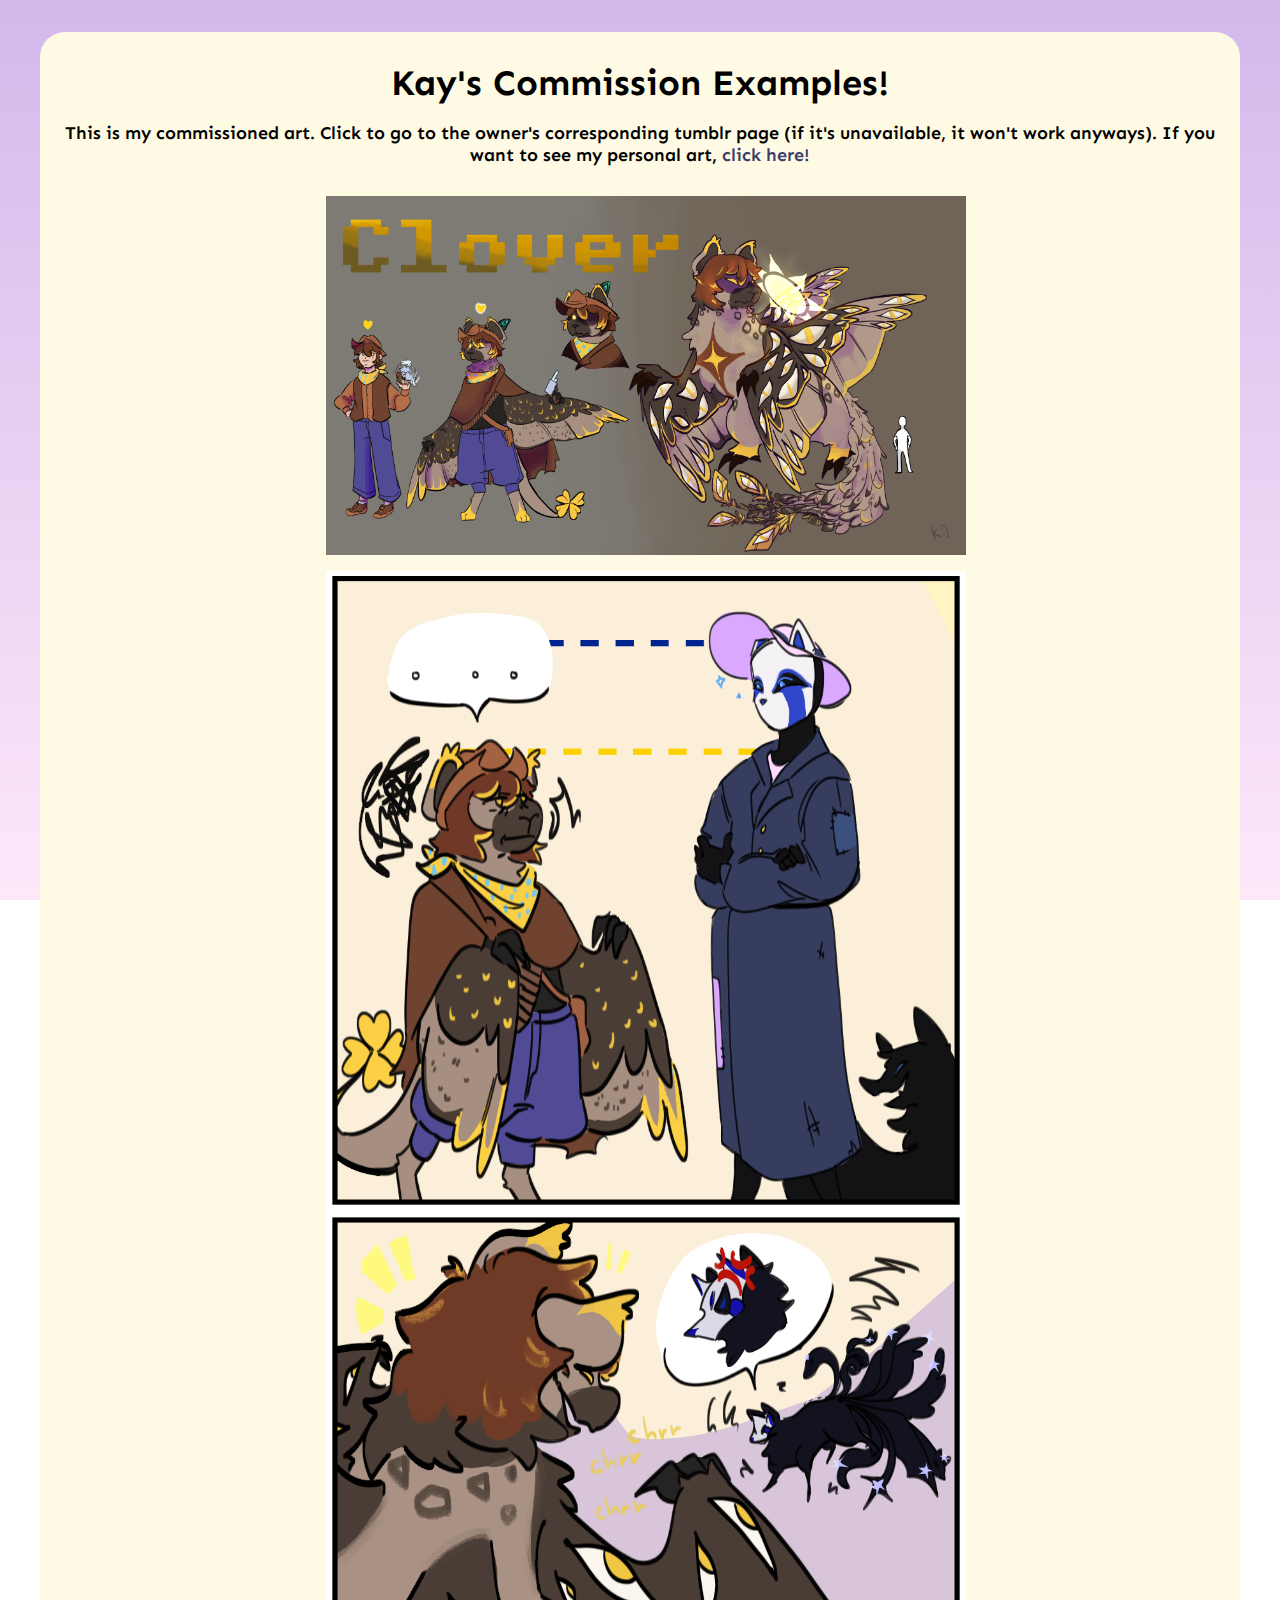
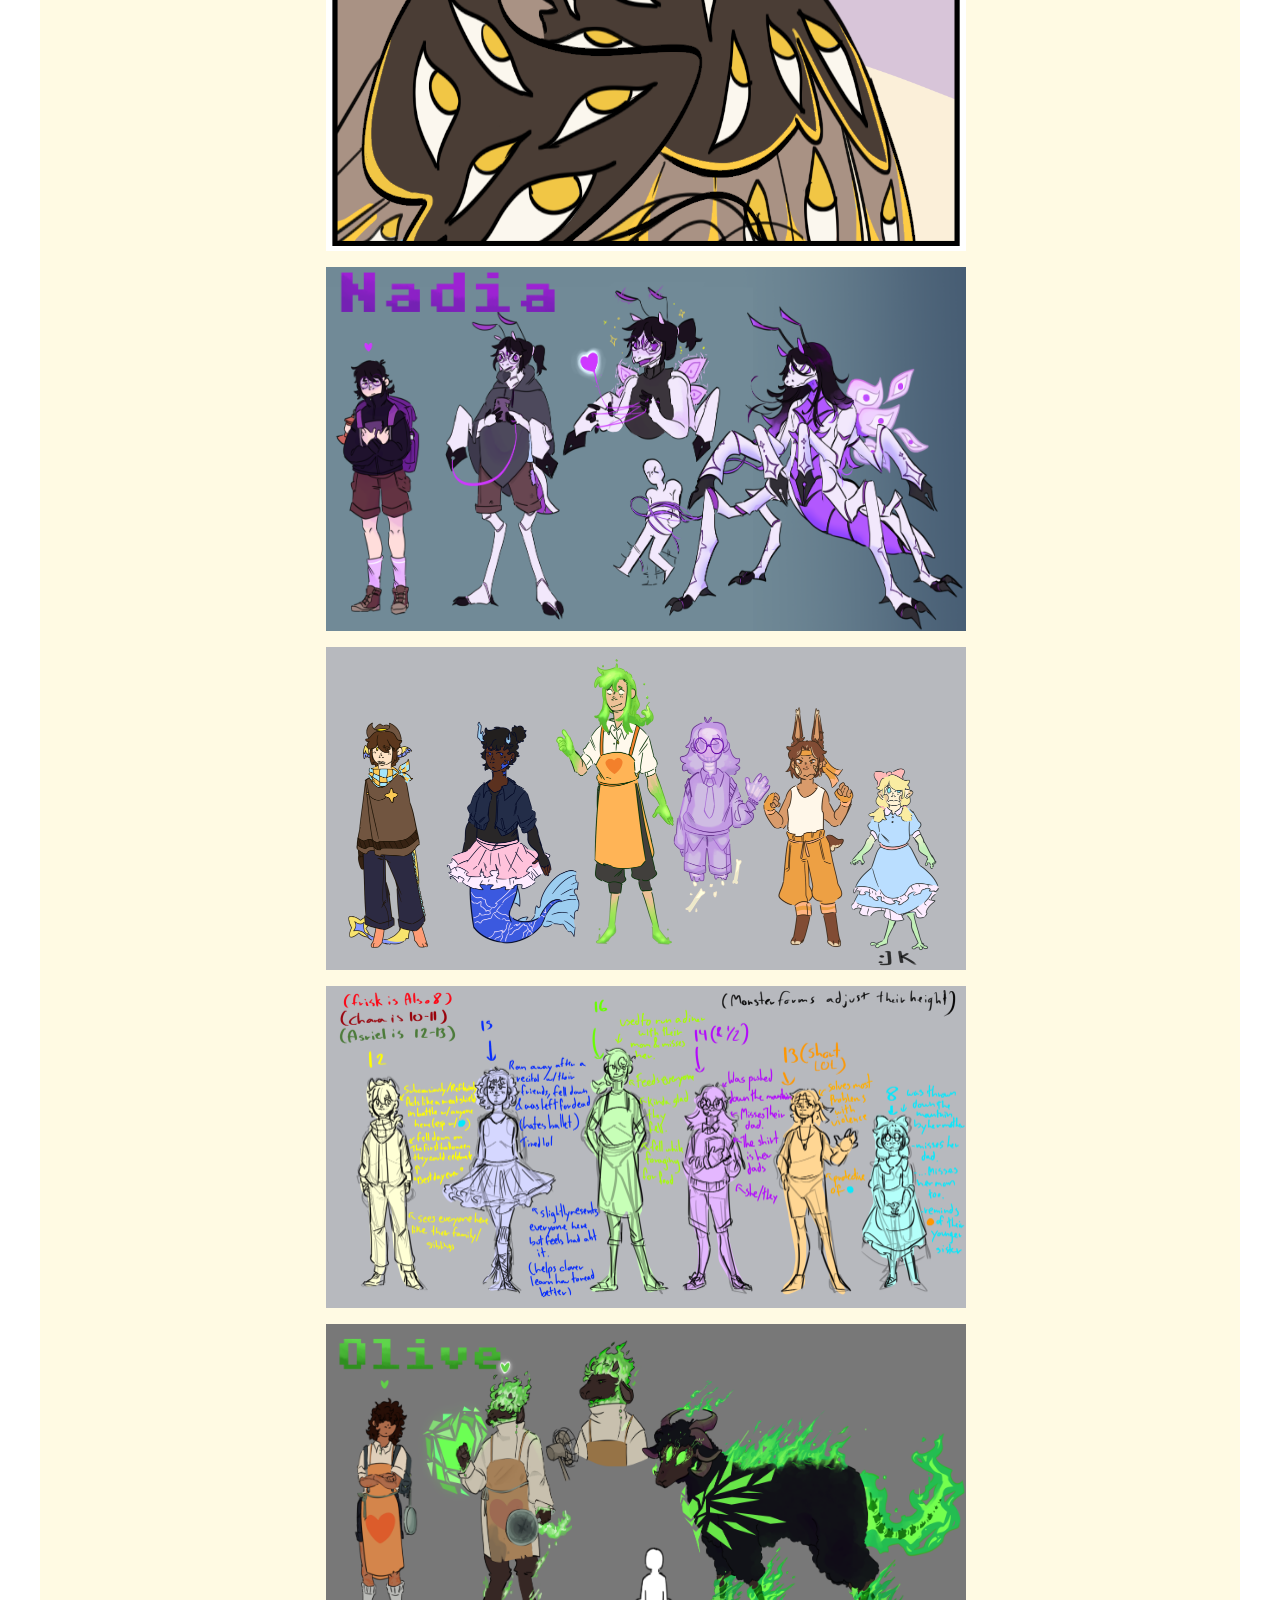
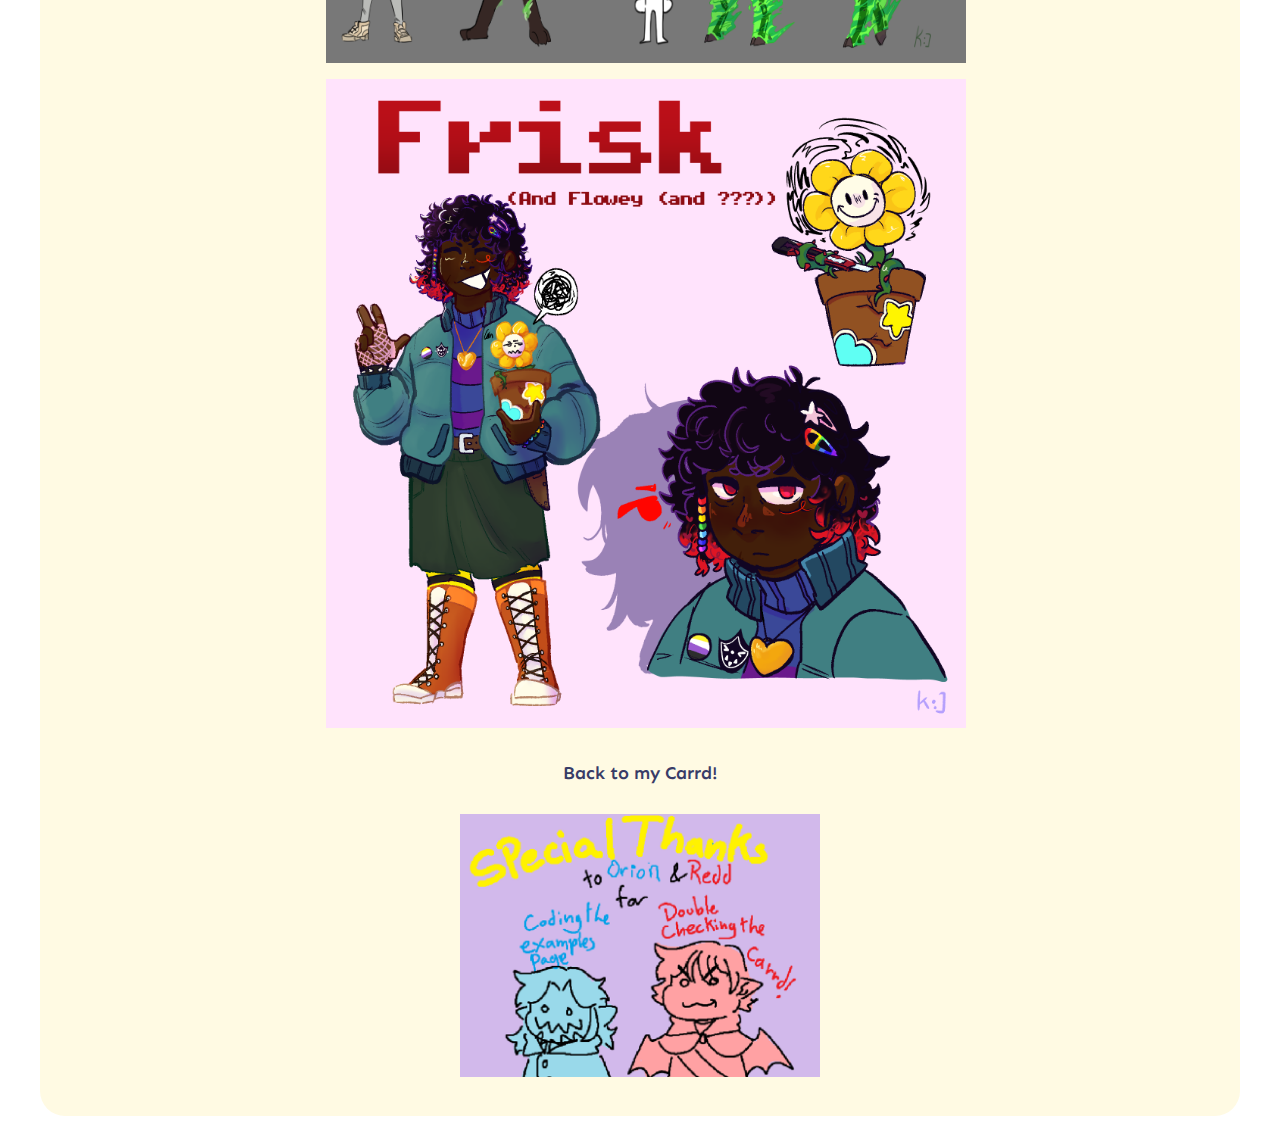
<file: commissions.html>
<html lang="en">
<head>
    <meta charset="UTF-8">
    <meta name="viewport" content="width=device-width, initial-scale=1.0">
    <title>Document</title>
    <link rel="stylesheet" href="style.css">
</head>
<body>
    <div class="flexUp">
        <article class = "sen-1 yeah">
            <h2>Kay's Commission Examples!</h2>
            <p>This is my commissioned art. Click to go to the owner's corresponding tumblr page (if it's unavailable, it won't work anyways). If you want to see my personal art, <a href="index.html">click here!</a></p>
        </article>
        <article class = "mid sen-1 edit">
            <a href = "https://www.tumblr.com/cyanide-joe"><img src="commissions/Clover(Commissioned piece by cyanide-joe on tumblr).png"></a>
            <a href = "https://www.tumblr.com/cyanide-joe"><img src="commissions/Comic(Commissioned piece by cyanide-joe on tumblr).png"></a>
            <a href = "https://www.tumblr.com/cyanide-joe"><img src="commissions/Nadine(Commissioned piece by cyanide-joe on tumblr).png"></a>
            <a href = "https://www.tumblr.com/cyanide-joe"><img src="commissions/tumblr_c8f3df60583812fc9d27156a34a90686_b4446882_1280.png"></a>
            <a href = "https://www.tumblr.com/cyanide-joe"><img src="commissions/tumblr_fa0a697af11445ff46eee91712c6f2f9_b20d3140_1280.png"></a>
            <a href = "https://www.tumblr.com/cyanide-joe"><img src="commissions/Olives_full_ref_port.png"></a>
            <a href = "https://www.tumblr.com/cyanide-joe"><img src="commissions/Frimsk.png"></a>
        </article>
        <article class = "sen-1 footer test">
            <p><a href="https://kayday-arts.carrd.co">Back to my Carrd!</a></p>
        </article>
        <article class = "sen-1 footer">
            <img src="actual examples/credits.png">
        </article>

    </div>
</body>
</html>
</file>
<file: style.css>
@import url('https://fonts.googleapis.com/css2?family=Sen:wght@400..800&display=swap');

img {
  width: 100%;
  height: auto;
  margin:0 1%;
  object-fit: cover;
  flex-grow: 1;
  margin-bottom: 2.5%;
}

li:last-child {
  flex-grow: 10;
}


body {
    margin: 2em;
    background-image: linear-gradient(#D2B9EB, #FFE7FA);
    background-repeat: no-repeat;
    background-attachment: fixed;
    background-size: 100% 100%;
    text-align: center;
}

.flexUp {
  display: flex;
  justify-content: space-around;
  flex-flow: row wrap;
  background-color: #FFFAE3;
  border-radius: 25px;
  margin: 0.5em;
}

.flexUp > * {
  flex: 1 100%;
  color: #000000;
}

.full {
  border-top: 0.5em solid #afc4db;
  background-color: #383c67;
  color: #afc4db;
}

.side1 {
  background-color: #383c67;
  flex: 1 auto;
  order: 1;
  color: #ffffff;
}

.mid {
  color: #000000;
  flex: 8 0px;
  order: 2;

  text-align: left;
  font-weight: normal;
  justify-content: space-around;

  column-count: auto;
  column-width: 10em;
  column-gap: 0.5%;
  max-width: 90vw;

  margin-left: 5%;
  margin-right: 5%;
  
}

.edit{
  column-count: 1;
  max-width: 50vw;
}

.huh {
  width: 50%;
}


.side2 {
  background-color: #383c67;
  flex: 1 auto;
  order: 3;
  color: #ffffff;
}

.footer {
  order: 4;
  margin-left: 5%;
  margin-right: 5%;
  margin-bottom: 1%;
}

.footer img {
  max-width:15em;
}

a {text-decoration: none; color: #383c67 }
a:visited { text-decoration: none; color: #383c67; }
a:hover { text-decoration: none; color: #afc4db; }
a:focus { text-decoration: none; color: #afc4db; }
a:hover, a:active { text-decoration: none; color: #afc4db; }

h2, h3, h4, h5 {
  line-height: 0.5em;
  text-align: center;
}

p {
  font-size: 75%;
}

.sen-1 {
  font-family: "Sen", sans-serif;
  font-optical-sizing: auto;
  font-weight: 600;
  font-style: normal;
  font-size: 150%;
}
.yeah {
  padding: 1%;
  word-wrap: break-word;
}

.yeah2 {
  padding: 1%;
  word-wrap: break-word;
  font-size: 75%;
  color: #71809b;
}

.test {
  font-size: 150%;
}

.test2 {
  font-size: 100%;
}
</file>
